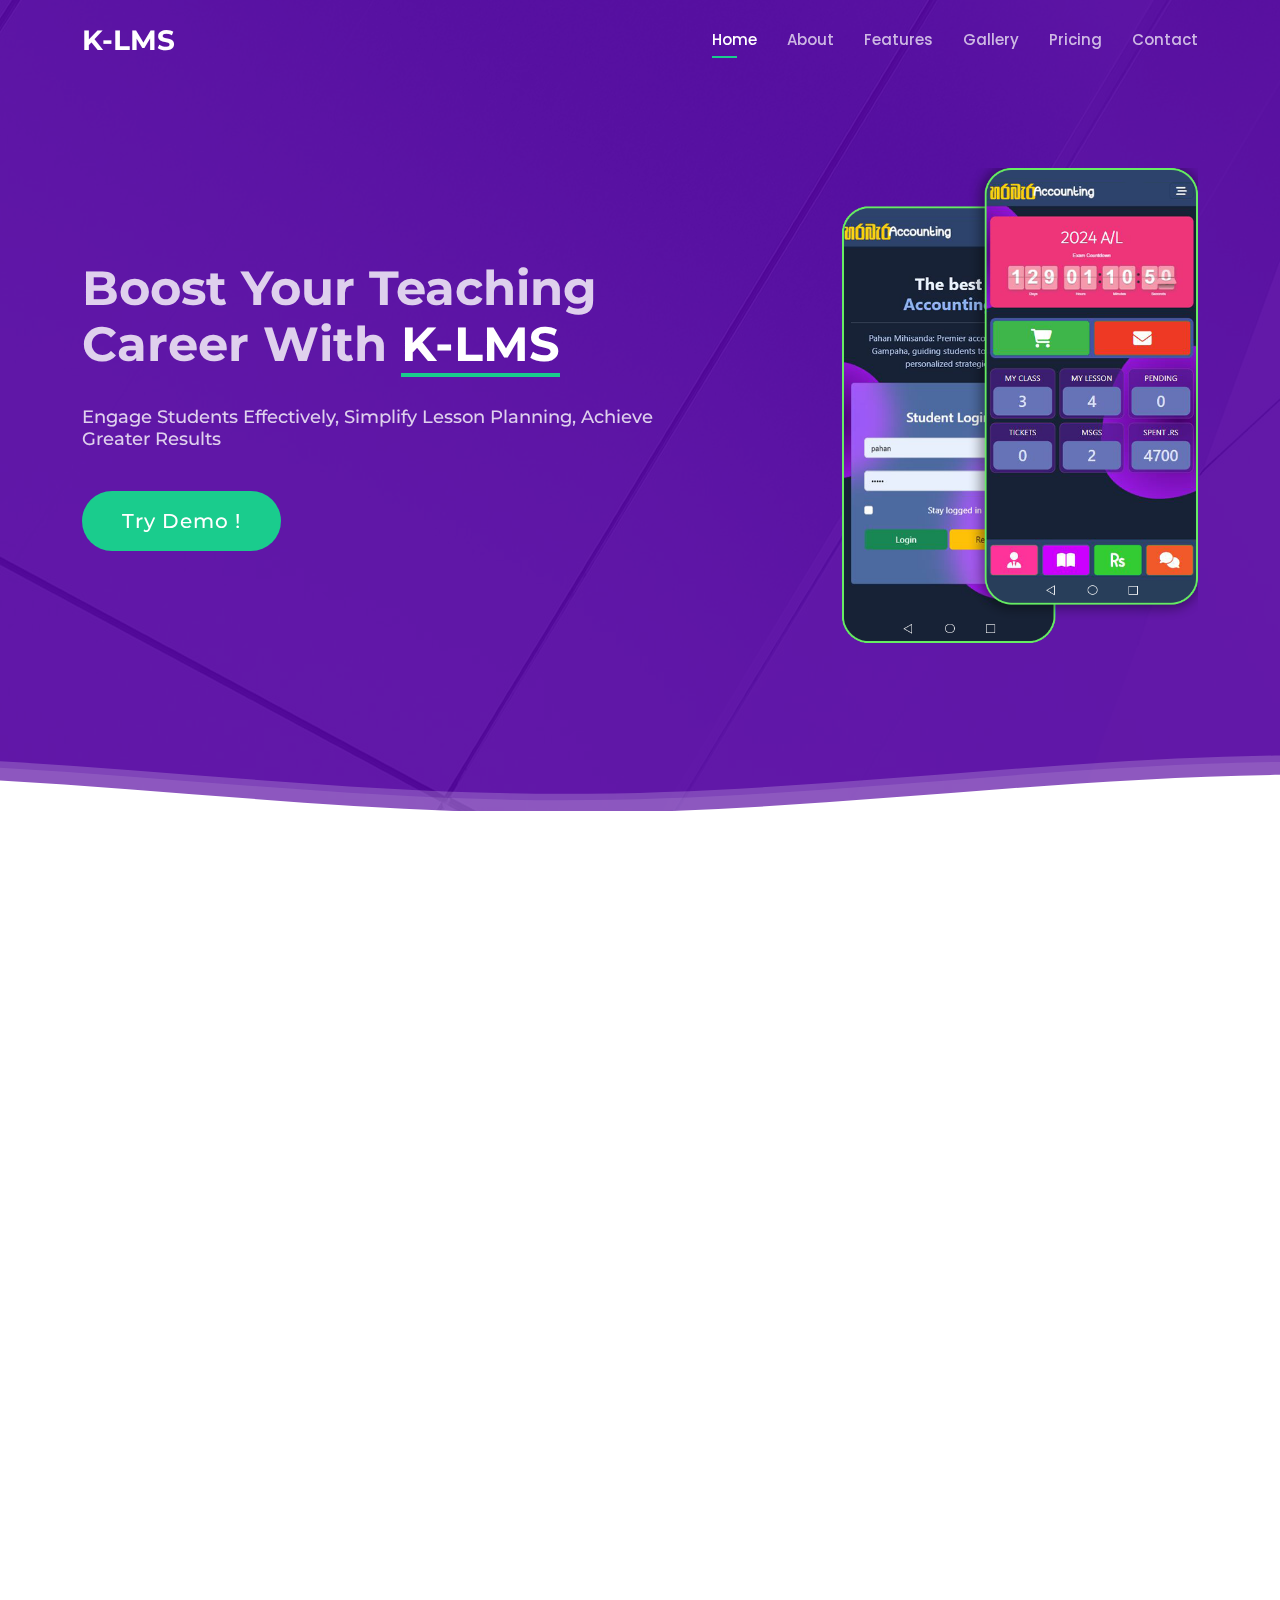
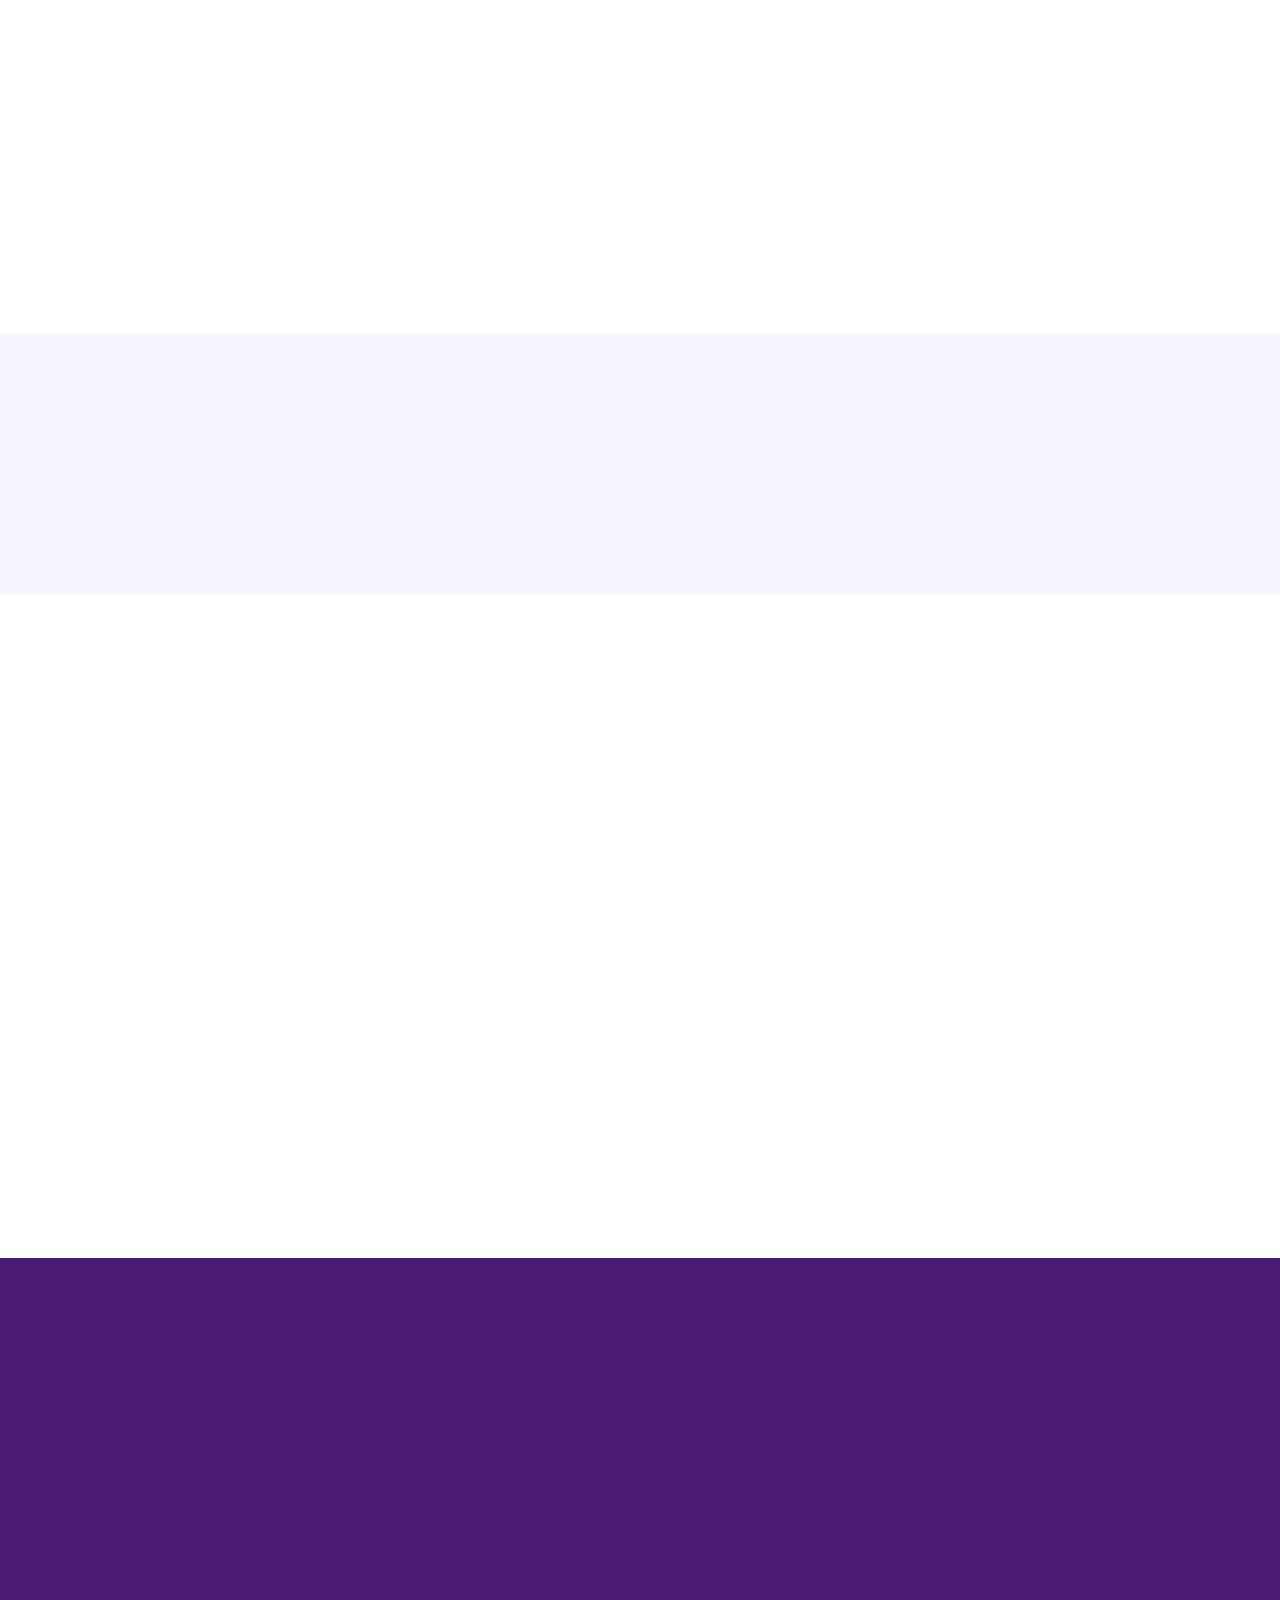
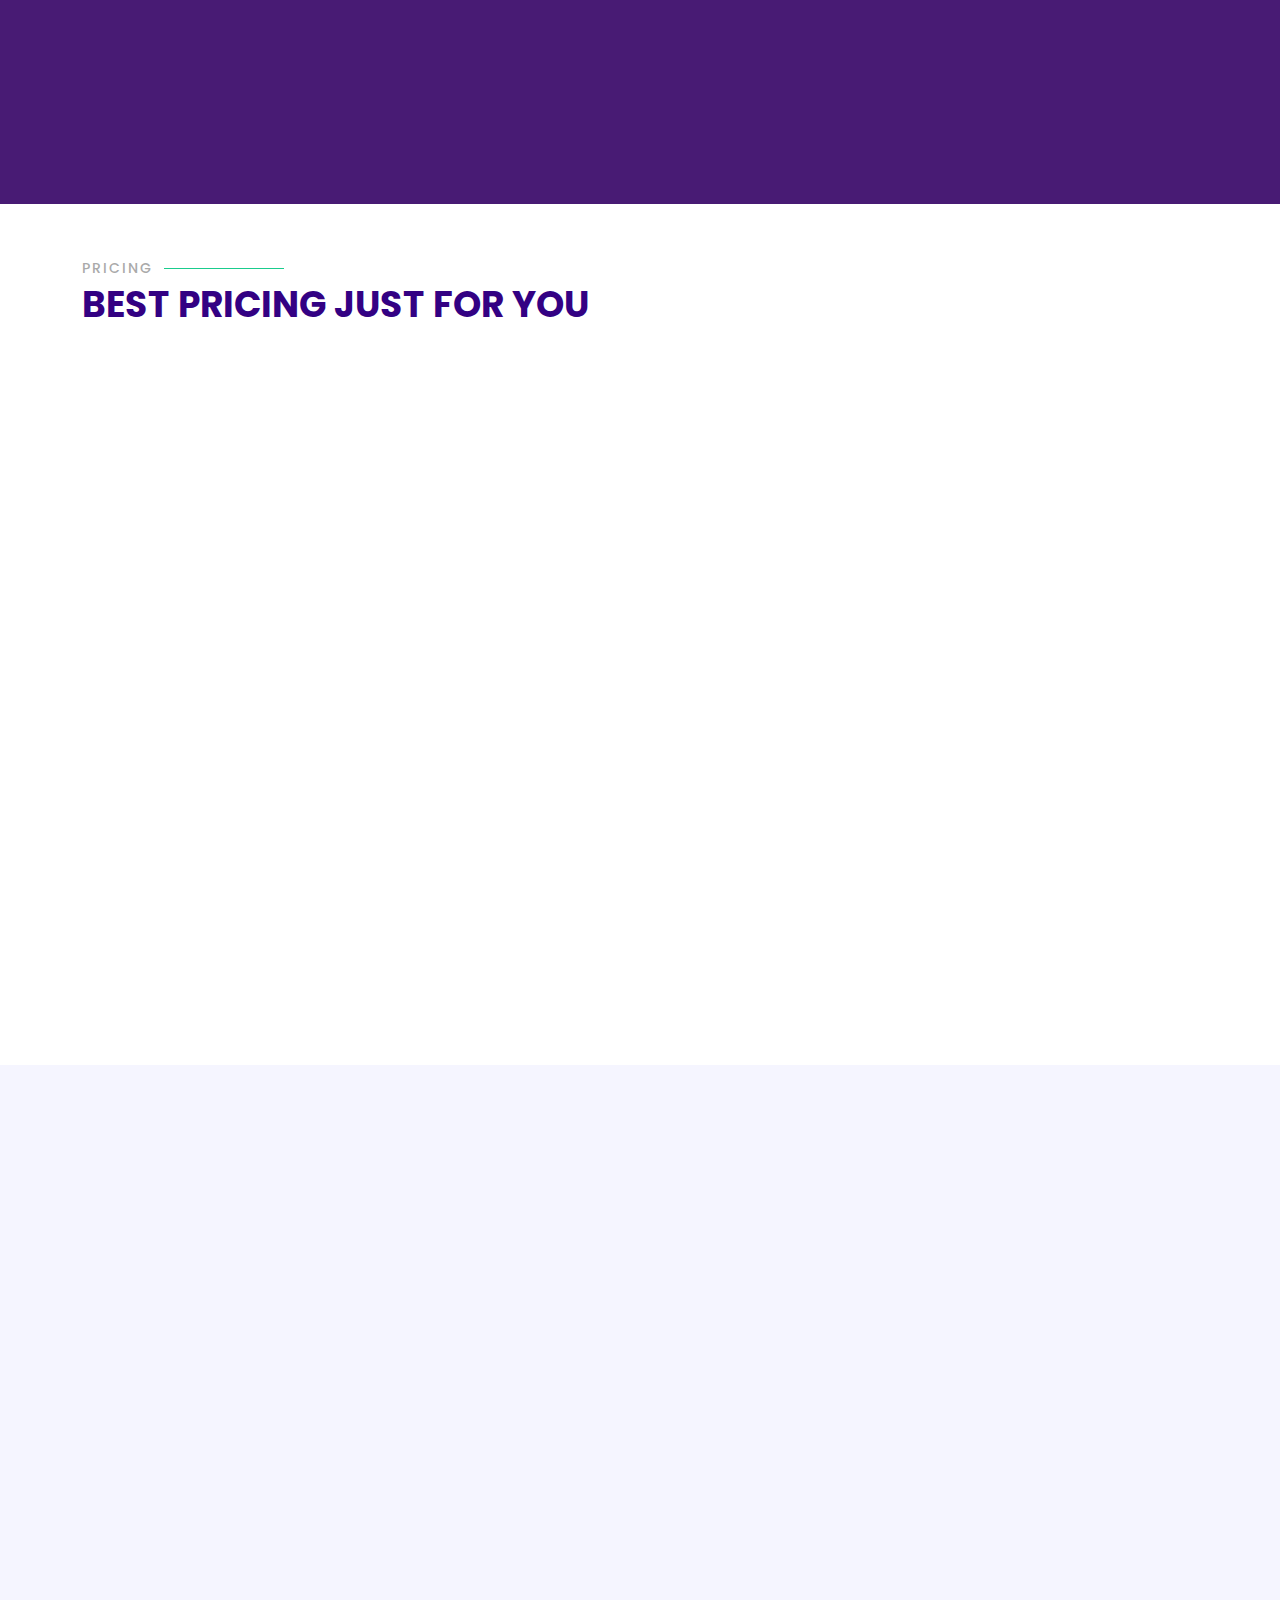
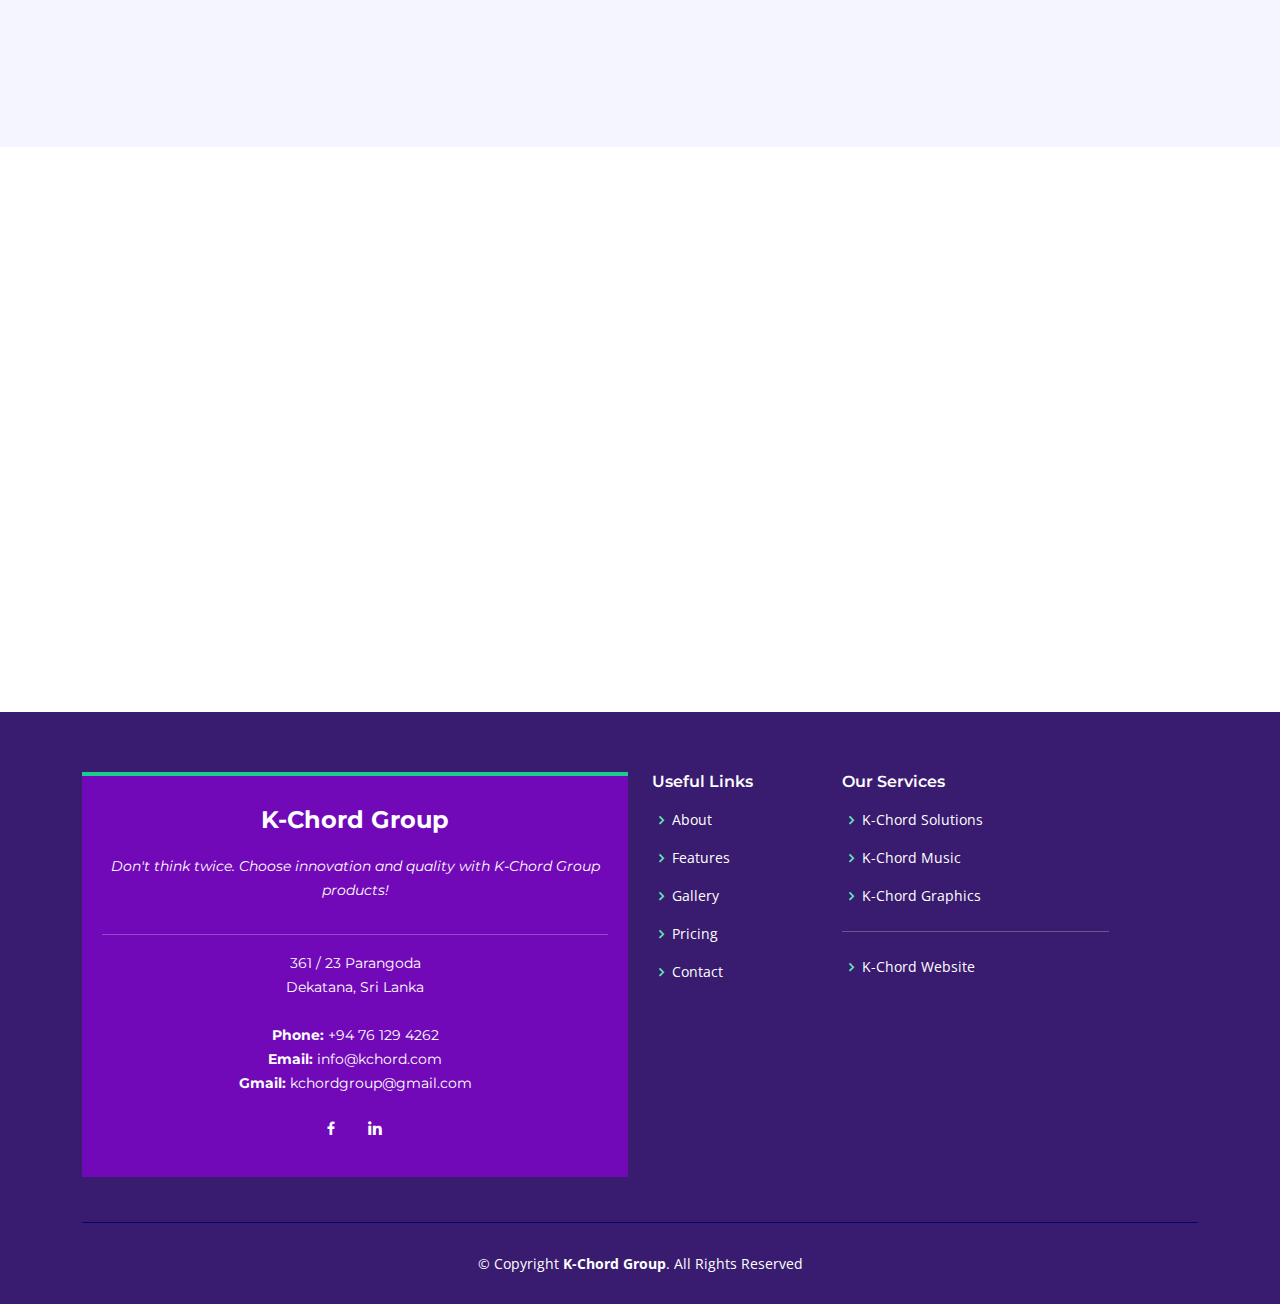
<file: index.html>
<!DOCTYPE html>
<html lang="en">

<head>
  <meta charset="utf-8">
  <meta content="width=device-width, initial-scale=1.0" name="viewport">

  <!-- Default Android Theme Color -->
  <meta name="theme-color" content="#5710A1">
    
  <!-- iOS Status Bar Style -->
  <meta name="apple-mobile-web-app-capable" content="yes">
  <meta name="apple-mobile-web-app-status-bar-style" content="#5710A1">

  <title>K-Chord LMS</title>
  <meta content="" name="description">
  <meta content="" name="keywords">

  <!-- Favicons -->
  <link href="assets/img/favicon.jpg" rel="icon">
  <link href="assets/img/apple-touch-icon.png" rel="apple-touch-icon">

  <!-- Google Fonts -->
  <link href="https://fonts.googleapis.com/css?family=Open+Sans:300,300i,400,400i,600,600i,700,700i|Montserrat:300,300i,400,400i,500,500i,600,600i,700,700i|Poppins:300,300i,400,400i,500,500i,600,600i,700,700i" rel="stylesheet">

  <!-- Vendor CSS Files -->
  <link href="assets/vendor/aos/aos.css" rel="stylesheet">
  <link href="assets/vendor/bootstrap/css/bootstrap.min.css" rel="stylesheet">
  <link href="assets/vendor/bootstrap-icons/bootstrap-icons.css" rel="stylesheet">
  <link href="assets/vendor/boxicons/css/boxicons.min.css" rel="stylesheet">
  <link href="assets/vendor/glightbox/css/glightbox.min.css" rel="stylesheet">
  <link href="assets/vendor/remixicon/remixicon.css" rel="stylesheet">
  <link href="assets/vendor/swiper/swiper-bundle.min.css" rel="stylesheet">

  <!-- Template Main CSS File -->
  <link href="assets/css/style.css" rel="stylesheet">

  <!-- =======================================================
  * Template Name: Bootslander
  * Template URL: https://bootstrapmade.com/bootslander-free-bootstrap-landing-page-template/
  * Updated: Mar 17 2024 with Bootstrap v5.3.3
  * Author: BootstrapMade.com
  * License: https://bootstrapmade.com/license/
  ======================================================== -->
</head>

<body>

  <!-- ======= Header ======= -->
  <header id="header" class="fixed-top d-flex align-items-center header-transparent">
    <div class="container d-flex align-items-center justify-content-between">

      <div class="logo">
        <h1><a href="index.html"><span>K-LMS</span></a></h1>
        <!-- Uncomment below if you prefer to use an image logo -->
        <!-- <a href="index.html"><img src="assets/img/logo.png" alt="" class="img-fluid"></a>-->
      </div>

      <nav id="navbar" class="navbar">
        <ul>
          <li><a class="nav-link scrollto active" href="#hero">Home</a></li>
          <li><a class="nav-link scrollto" href="#about">About</a></li>
          <li><a class="nav-link scrollto" href="#features">Features</a></li>
          <li><a class="nav-link scrollto" href="#gallery">Gallery</a></li>
          <!-- <li><a class="nav-link scrollto" href="#team">Team</a></li> -->
          <li><a class="nav-link scrollto" href="#pricing">Pricing</a></li>
          <!-- <li class="dropdown"><a href="#"><span>Drop Down</span> <i class="bi bi-chevron-down"></i></a>
            <ul>
              <li><a href="#">Drop Down 1</a></li>
              <li class="dropdown"><a href="#"><span>Deep Drop Down</span> <i class="bi bi-chevron-right"></i></a>
                <ul>
                  <li><a href="#">Deep Drop Down 1</a></li>
                  <li><a href="#">Deep Drop Down 2</a></li>
                  <li><a href="#">Deep Drop Down 3</a></li>
                  <li><a href="#">Deep Drop Down 4</a></li>
                  <li><a href="#">Deep Drop Down 5</a></li>
                </ul>
              </li>
              <li><a href="#">Drop Down 2</a></li>
              <li><a href="#">Drop Down 3</a></li>
              <li><a href="#">Drop Down 4</a></li>
            </ul>
          </li> -->
          <li><a class="nav-link scrollto" href="#contact">Contact</a></li>
        </ul>
        <i class="bi bi-list mobile-nav-toggle"></i>
      </nav><!-- .navbar -->

    </div>
  </header><!-- End Header -->

  <!-- ======= Hero Section ======= -->
  <section id="hero">

    <div class="container py-5">
      <div class="row justify-content-between ">
        <div class="col-lg-7 pt-5 pt-lg-0 order-2 order-lg-1 d-flex align-items-center ">
          <div data-aos="zoom-out">
            <h1>Boost Your Teaching Career With <span>K-LMS</span></h1>
            <h2>Engage Students Effectively, Simplify Lesson Planning, Achieve Greater Results</h2>
            <div class="text-center text-lg-start">
              <a href="https://harabaraaccounting.kchord.com/" target="_self" class="btn-get-started scrollto">Try Demo !</a>
            </div>
          </div>
        </div>
        <div class="col-lg-4 order-1 order-lg-2 hero-img" data-aos="zoom-out" data-aos-delay="300">
          <img src="assets/img/hero-img.png" class="img-fluid animated" alt="">
        </div>
      </div>
    </div>

    <svg class="hero-waves" xmlns="http://www.w3.org/2000/svg" xmlns:xlink="http://www.w3.org/1999/xlink" viewBox="0 24 150 28 " preserveAspectRatio="none">
      <defs>
        <path id="wave-path" d="M-160 44c30 0 58-18 88-18s 58 18 88 18 58-18 88-18 58 18 88 18 v44h-352z">
      </defs>
      <g class="wave1">
        <use xlink:href="#wave-path" x="50" y="3" fill="rgba(255,255,255, .1)">
      </g>
      <g class="wave2">
        <use xlink:href="#wave-path" x="50" y="0" fill="rgba(255,255,255, .2)">
      </g>
      <g class="wave3">
        <use xlink:href="#wave-path" x="50" y="9" fill="#fff">
      </g>
    </svg>

  </section><!-- End Hero -->

  <main id="main">

    <!-- ======= About Section ======= -->
    <section id="about" class="about">
      <div class="container-fluid">

        <div class="row">
          <div class="col-xl-5 col-lg-6 video-box d-flex justify-content-center align-items-stretch" data-aos="fade-right">
            
          </div>

          <div class="col-xl-7 col-lg-6 icon-boxes d-flex flex-column align-items-stretch justify-content-center mt-5 px-lg-5" data-aos="fade-left">
            <h3 class="about-title">Why Choose Us ?</h3>
            <p class="about-description">Transform your teaching with K-LMS! 📚✨ Enjoy a streamlined, intuitive platform designed to enhance learning and simplify
               classroom management. Choose K-LMS for a smarter way to teach. #KLMS #EffortlessLearning</p>

            <div class="icon-box" data-aos="zoom-in" data-aos-delay="100">
              <div class="icon"><i class="bx bx-fingerprint"></i></div>
              <h4 class="title"><a href="">Secure</a></h4>
              <p class="description"> Your data is safeguarded with top-notch security features, ensuring privacy and protection</p>
            </div>

            <div class="icon-box" data-aos="zoom-in" data-aos-delay="200">
              <div class="icon"><i class="bx bx-like"></i></div>
              <h4 class="title"><a href="">User-Friendly</a></h4>
              <p class="description">Designed for ease of use, K-LMS makes navigating and managing your classes simple and intuitive</p>
            </div>

            <div class="icon-box" data-aos="zoom-in" data-aos-delay="300">
              <div class="icon"><i class="bx bx-atom"></i></div>
              <h4 class="title"><a href="">Reliable</a></h4>
              <p class="description">Dependable performance with consistent uptime and responsive support, so you can focus on teaching without interruptions</p>
            </div>

          </div>
        </div>

      </div>
    </section><!-- End About Section -->

    <!-- ======= Features Section ======= -->
    <section id="features" class="features">
      <div class="container">

        <div class="section-title" data-aos="fade-up">
          <h2>Features</h2>
          <p>Check The Features</p>
        </div>

        <div class="row" data-aos="fade-left">
          <div class="col-lg-3 col-md-4">
            <div class="icon-box" data-aos="zoom-in" data-aos-delay="50">
              <i class="ri-lock-line" style="color: #ffbb2c;"></i>
              <h3><a href="">Encrypted Login</a></h3>
            </div>
          </div>
          <div class="col-lg-3 col-md-4 mt-4 mt-md-0">
            <div class="icon-box" data-aos="zoom-in" data-aos-delay="100">
              <i class="ri-bar-chart-box-line" style="color: #5578ff;"></i>
              <h3><a href="">Dashboard</a></h3>
            </div>
          </div>
          <div class="col-lg-3 col-md-4 mt-4 mt-md-0">
            <div class="icon-box" data-aos="zoom-in" data-aos-delay="150">
              <i class="ri-calendar-todo-line" style="color: #e80368;"></i>
              <h3><a href="">Exam Date Reminder</a></h3>
            </div>
          </div>
          <div class="col-lg-3 col-md-4 mt-4 mt-lg-0">
            <div class="icon-box" data-aos="zoom-in" data-aos-delay="200">
              <i class="ri-paint-brush-line" style="color: #e361ff;"></i>
              <h3><a href="">Andriod / Ios / Web</a></h3>
            </div>
          </div>
          <div class="col-lg-3 col-md-4 mt-4">
            <div class="icon-box" data-aos="zoom-in" data-aos-delay="250">
              <i class="ri-database-2-line" style="color: #47aeff;"></i>
              <h3><a href="">Fast Servers</a></h3>
            </div>
          </div>
          <div class="col-lg-3 col-md-4 mt-4">
            <div class="icon-box" data-aos="zoom-in" data-aos-delay="300">
              <i class="ri-gradienter-line" style="color: #ffa76e;"></i>
              <h3><a href="">Online Classes</a></h3>
            </div>
          </div>
          <div class="col-lg-3 col-md-4 mt-4">
            <div class="icon-box" data-aos="zoom-in" data-aos-delay="350">
              <i class="ri-file-list-3-line" style="color: #11dbcf;"></i>
              <h3><a href="">Video Classes</a></h3>
            </div>
          </div>
          <div class="col-lg-3 col-md-4 mt-4">
            <div class="icon-box" data-aos="zoom-in" data-aos-delay="400">
              <i class="ri-price-tag-2-line" style="color: #4233ff;"></i>
              <h3><a href="">Student Ticket</a></h3>
            </div>
          </div>
          <div class="col-lg-3 col-md-4 mt-4">
            <div class="icon-box" data-aos="zoom-in" data-aos-delay="450">
              <i class="ri-anchor-line" style="color: #b2904f;"></i>
              <h3><a href="">Quiz</a></h3>
            </div>
          </div>
          <div class="col-lg-3 col-md-4 mt-4">
            <div class="icon-box" data-aos="zoom-in" data-aos-delay="500">
              <i class="ri-disc-line" style="color: #b20969;"></i>
              <h3><a href="">500+ Students</a></h3>
            </div>
          </div>
          <div class="col-lg-3 col-md-4 mt-4">
            <div class="icon-box" data-aos="zoom-in" data-aos-delay="550">
              <i class="ri-base-station-line" style="color: #ff5828;"></i>
              <h3><a href="">Anti Lag System</a></h3>
            </div>
          </div>
          <div class="col-lg-3 col-md-4 mt-4">
            <div class="icon-box" data-aos="zoom-in" data-aos-delay="600">
              <i class="ri-fingerprint-line" style="color: #29cc61;"></i>
              <h3><a href="">Secured</a></h3>
            </div>
          </div>
        </div>

      </div>
    </section><!-- End Features Section -->

    <!-- ======= Counts Section ======= -->
    <section id="counts" class="counts">
      <div class="container">

        <div class="row" data-aos="fade-up">

          <div class="col-lg-3 col-md-6">
            <div class="count-box">
              <i class="bi bi-emoji-smile"></i>
              <span data-purecounter-start="0" data-purecounter-end="59" data-purecounter-duration="3" class="purecounter"></span>
              <p>Total Tutors</p>
            </div>
          </div>

          <div class="col-lg-3 col-md-6 mt-5 mt-md-0">
            <div class="count-box">
              <i class="bi bi-journal-richtext"></i>
              <span data-purecounter-start="0" data-purecounter-end="7521" data-purecounter-duration="3" class="purecounter"></span>
              <p>Total Students</p>
            </div>
          </div>

          <div class="col-lg-3 col-md-6 mt-5 mt-lg-0">
            <div class="count-box">
              <i class="bi bi-headset"></i>
              <span data-purecounter-start="0" data-purecounter-end="21" data-purecounter-duration="3" class="purecounter"></span>
              <p>Total Institutes</p>
            </div>
          </div>

          <div class="col-lg-3 col-md-6 mt-5 mt-lg-0">
            <div class="count-box">
              <i class="bi bi-people"></i>
              <span data-purecounter-start="0" data-purecounter-end="856" data-purecounter-duration="3" class="purecounter"></span>
              <p>Uploaded Lessons</p>
            </div>
          </div>

        </div>

      </div>
    </section><!-- End Counts Section -->

    <!-- ======= Gallery Section ======= -->
    <section id="gallery" class="gallery">
      <div class="container" data-aos="fade-up">

        <div class="section-title">
          <h2>Gallery</h2>
          <p>The Cleanest Ui Ever !</p>
        </div>

      </div>

      <div class="container-fluid" data-aos="fade-up">
        <div class="gallery-slider swiper">
          <div class="swiper-wrapper">
            <div class="swiper-slide"><a href="assets/img/gallery/gallery-1.png" class="gallery-lightbox" data-gall="gallery-carousel"><img src="assets/img/gallery/gallery-1.png" class="img-fluid" alt=""></a></div>
            <div class="swiper-slide"><a href="assets/img/gallery/gallery-2.png" class="gallery-lightbox" data-gall="gallery-carousel"><img src="assets/img/gallery/gallery-2.png" class="img-fluid" alt=""></a></div>
            <div class="swiper-slide"><a href="assets/img/gallery/gallery-3.png" class="gallery-lightbox" data-gall="gallery-carousel"><img src="assets/img/gallery/gallery-3.png" class="img-fluid" alt=""></a></div>
            <div class="swiper-slide"><a href="assets/img/gallery/gallery-4.png" class="gallery-lightbox" data-gall="gallery-carousel"><img src="assets/img/gallery/gallery-4.png" class="img-fluid" alt=""></a></div>
            <div class="swiper-slide"><a href="assets/img/gallery/gallery-5.png" class="gallery-lightbox" data-gall="gallery-carousel"><img src="assets/img/gallery/gallery-5.png" class="img-fluid" alt=""></a></div>
            <div class="swiper-slide"><a href="assets/img/gallery/gallery-6.png" class="gallery-lightbox" data-gall="gallery-carousel"><img src="assets/img/gallery/gallery-6.png" class="img-fluid" alt=""></a></div>
            <div class="swiper-slide"><a href="assets/img/gallery/gallery-7.png" class="gallery-lightbox" data-gall="gallery-carousel"><img src="assets/img/gallery/gallery-7.png" class="img-fluid" alt=""></a></div>
            <div class="swiper-slide"><a href="assets/img/gallery/gallery-8.png" class="gallery-lightbox" data-gall="gallery-carousel"><img src="assets/img/gallery/gallery-8.png" class="img-fluid" alt=""></a></div>
            <div class="swiper-slide"><a href="assets/img/gallery/gallery-9.png" class="gallery-lightbox" data-gall="gallery-carousel"><img src="assets/img/gallery/gallery-9.png" class="img-fluid" alt=""></a></div>
            <div class="swiper-slide"><a href="assets/img/gallery/gallery-10.png" class="gallery-lightbox" data-gall="gallery-carousel"><img src="assets/img/gallery/gallery-10.png" class="img-fluid" alt=""></a></div>
            <div class="swiper-slide"><a href="assets/img/gallery/gallery-11.png" class="gallery-lightbox" data-gall="gallery-carousel"><img src="assets/img/gallery/gallery-11.png" class="img-fluid" alt=""></a></div>
            <div class="swiper-slide"><a href="assets/img/gallery/gallery-12.png" class="gallery-lightbox" data-gall="gallery-carousel"><img src="assets/img/gallery/gallery-12.png" class="img-fluid" alt=""></a></div>
          </div>
          <div class="swiper-pagination"></div>
        </div>

      </div>
    </section><!-- End Gallery Section -->

    <!-- ======= Testimonials Section ======= -->
    <section id="testimonials" class="testimonials">
      <div class="container">

        <div class="testimonials-slider swiper mt-5 mb-5" data-aos="fade-up" data-aos-delay="100">
          <div class="swiper-wrapper">

            <div class="swiper-slide">
              <div class="testimonial-item">
                <img src="assets/img/testimonials/testimonials-1.jpg" class="testimonial-img" alt="">
                <h3>Saul Goodman</h3>
                <h4>Ceo &amp; Founder</h4>
                <p>
                  <i class="bx bxs-quote-alt-left quote-icon-left"></i>
                  Proin iaculis purus consequat sem cure digni ssim donec porttitora entum suscipit rhoncus. Accusantium quam, ultricies eget id, aliquam eget nibh et. Maecen aliquam, risus at semper.
                  <i class="bx bxs-quote-alt-right quote-icon-right"></i>
                </p>
              </div>
            </div><!-- End testimonial item -->

            <div class="swiper-slide">
              <div class="testimonial-item">
                <img src="assets/img/testimonials/testimonials-2.jpg" class="testimonial-img" alt="">
                <h3>Sara Wilsson</h3>
                <h4>Designer</h4>
                <p>
                  <i class="bx bxs-quote-alt-left quote-icon-left"></i>
                  Export tempor illum tamen malis malis eram quae irure esse labore quem cillum quid cillum eram malis quorum velit fore eram velit sunt aliqua noster fugiat irure amet legam anim culpa.
                  <i class="bx bxs-quote-alt-right quote-icon-right"></i>
                </p>
              </div>
            </div><!-- End testimonial item -->

            <div class="swiper-slide">
              <div class="testimonial-item">
                <img src="assets/img/testimonials/testimonials-3.jpg" class="testimonial-img" alt="">
                <h3>Jena Karlis</h3>
                <h4>Store Owner</h4>
                <p>
                  <i class="bx bxs-quote-alt-left quote-icon-left"></i>
                  Enim nisi quem export duis labore cillum quae magna enim sint quorum nulla quem veniam duis minim tempor labore quem eram duis noster aute amet eram fore quis sint minim.
                  <i class="bx bxs-quote-alt-right quote-icon-right"></i>
                </p>
              </div>
            </div><!-- End testimonial item -->

            <div class="swiper-slide">
              <div class="testimonial-item">
                <img src="assets/img/testimonials/testimonials-4.jpg" class="testimonial-img" alt="">
                <h3>Matt Brandon</h3>
                <h4>Freelancer</h4>
                <p>
                  <i class="bx bxs-quote-alt-left quote-icon-left"></i>
                  Fugiat enim eram quae cillum dolore dolor amet nulla culpa multos export minim fugiat minim velit minim dolor enim duis veniam ipsum anim magna sunt elit fore quem dolore labore illum veniam.
                  <i class="bx bxs-quote-alt-right quote-icon-right"></i>
                </p>
              </div>
            </div><!-- End testimonial item -->

            <div class="swiper-slide">
              <div class="testimonial-item">
                <img src="assets/img/testimonials/testimonials-5.jpg" class="testimonial-img" alt="">
                <h3>John Larson</h3>
                <h4>Entrepreneur</h4>
                <p>
                  <i class="bx bxs-quote-alt-left quote-icon-left"></i>
                  Quis quorum aliqua sint quem legam fore sunt eram irure aliqua veniam tempor noster veniam enim culpa labore duis sunt culpa nulla illum cillum fugiat legam esse veniam culpa fore nisi cillum quid.
                  <i class="bx bxs-quote-alt-right quote-icon-right"></i>
                </p>
              </div>
            </div><!-- End testimonial item -->

          </div>
          <div class="swiper-pagination"></div>
        </div>

      </div>
    </section><!-- End Testimonials Section -->

    <!-- ======= Pricing Section ======= -->
    <section id="pricing" class="pricing">
      <div class="container">

        <div class="section-title">
          <h2>Pricing</h2>
          <p>Best Pricing Just For YOu</p>
        </div>

        <div class="row no-gutters mb-3">

          <div class="col-lg-4 box" data-aos="fade-right">
            <h3>Personal</h3>
            <h4>LKR 3500+<span>per month</span></h4>
            <ul>
              <li><i class="bx bx-check"></i> 100GB Video Storage</li>
              <li><i class="bx bx-check"></i> 160GB Bandwidth  / Month</li>
              <li><i class="bx bx-check"></i> 300 Students</li>
              <li><i class="bx bx-check"></i> Unlimited Requests</li>
              <li><i class="bx bx-check"></i> Video Classes</li>
              <li class="na"><i class="bx bx-x"></i> <span>Multi Tutor</span></li>
              <li class="na"><i class="bx bx-x"></i> <span>Zoom Classes</span></li>
              <li class="na"><i class="bx bx-x"></i> <span>Card Payments</span></li>
            </ul>
            <a href="#" class="get-started-btn">Get Started</a>
          </div>

          <div class="col-lg-4 box featured" data-aos="fade-up">
            <h3>Small Institute</h3>
            <h4>LKR 5500+<span>per month</span></h4>
            <ul>
              <li><i class="bx bx-check"></i> 250GB Video Storage</li>
              <li><i class="bx bx-check"></i> 200GB Bandwidth / Month</li>
              <li><i class="bx bx-check"></i> 700 Students</li>
              <li><i class="bx bx-check"></i> Unlimited Requests</li>
              <li><i class="bx bx-check"></i> Multi Tutor</li>
              <li><i class="bx bx-check"></i> Video Classes</li>
              <li class="na"><i class="bx bx-x"></i> <span>Zoom Classes</span></li>
              <li class="na"><i class="bx bx-x"></i> <span>Card Payments</span></li>
            </ul>
            <a href="#" class="get-started-btn">Get Started</a>
          </div>

          <div class="col-lg-4 box" data-aos="fade-left">
            <h3>Large Scale Institute</h3>
            <h4>LKR 8500+<span>per month</span></h4>
            <ul>
              <li><i class="bx bx-check"></i> 410GB Video Storage</li>
              <li><i class="bx bx-check"></i> 450GB Bandwidth  / Month</li>
              <li><i class="bx bx-check"></i> 1500 Students</li>
              <li><i class="bx bx-check"></i> Unlimited Requests</li>
              <li><i class="bx bx-check"></i> Multi Tutor</li>
              <li><i class="bx bx-check"></i> Video Classes</li>
              <li><i class="bx bx-check"></i> Zoom Classes</li>
              <li><i class="bx bx-check"></i> Card Payments</li>
            </ul>
            <a href="#" class="get-started-btn">Get Started</a>
          </div>

        </div>

      </div>
    </section><!-- End Pricing Section -->

    <!-- ======= F.A.Q Section ======= -->
    <section id="faq" class="faq section-bg">
      <div class="container">

        <div class="section-title" data-aos="fade-up">
          <h2>F.A.Q</h2>
          <p>Frequently Asked Questions</p>
        </div>

        <div class="faq-list">
          <ul>
            <li data-aos="fade-up">
              <i class="bx bx-help-circle icon-help"></i> <a data-bs-toggle="collapse" class="collapse" data-bs-target="#faq-list-1">Non consectetur a erat nam at lectus urna duis? <i class="bx bx-chevron-down icon-show"></i><i class="bx bx-chevron-up icon-close"></i></a>
              <div id="faq-list-1" class="collapse show" data-bs-parent=".faq-list">
                <p>
                  Feugiat pretium nibh ipsum consequat. Tempus iaculis urna id volutpat lacus laoreet non curabitur gravida. Venenatis lectus magna fringilla urna porttitor rhoncus dolor purus non.
                </p>
              </div>
            </li>

            <li data-aos="fade-up" data-aos-delay="100">
              <i class="bx bx-help-circle icon-help"></i> <a data-bs-toggle="collapse" data-bs-target="#faq-list-2" class="collapsed">Feugiat scelerisque varius morbi enim nunc? <i class="bx bx-chevron-down icon-show"></i><i class="bx bx-chevron-up icon-close"></i></a>
              <div id="faq-list-2" class="collapse" data-bs-parent=".faq-list">
                <p>
                  Dolor sit amet consectetur adipiscing elit pellentesque habitant morbi. Id interdum velit laoreet id donec ultrices. Fringilla phasellus faucibus scelerisque eleifend donec pretium. Est pellentesque elit ullamcorper dignissim. Mauris ultrices eros in cursus turpis massa tincidunt dui.
                </p>
              </div>
            </li>

            <li data-aos="fade-up" data-aos-delay="200">
              <i class="bx bx-help-circle icon-help"></i> <a data-bs-toggle="collapse" data-bs-target="#faq-list-3" class="collapsed">Dolor sit amet consectetur adipiscing elit? <i class="bx bx-chevron-down icon-show"></i><i class="bx bx-chevron-up icon-close"></i></a>
              <div id="faq-list-3" class="collapse" data-bs-parent=".faq-list">
                <p>
                  Eleifend mi in nulla posuere sollicitudin aliquam ultrices sagittis orci. Faucibus pulvinar elementum integer enim. Sem nulla pharetra diam sit amet nisl suscipit. Rutrum tellus pellentesque eu tincidunt. Lectus urna duis convallis convallis tellus. Urna molestie at elementum eu facilisis sed odio morbi quis
                </p>
              </div>
            </li>

            <li data-aos="fade-up" data-aos-delay="300">
              <i class="bx bx-help-circle icon-help"></i> <a data-bs-toggle="collapse" data-bs-target="#faq-list-4" class="collapsed">Tempus quam pellentesque nec nam aliquam sem et tortor consequat? <i class="bx bx-chevron-down icon-show"></i><i class="bx bx-chevron-up icon-close"></i></a>
              <div id="faq-list-4" class="collapse" data-bs-parent=".faq-list">
                <p>
                  Molestie a iaculis at erat pellentesque adipiscing commodo. Dignissim suspendisse in est ante in. Nunc vel risus commodo viverra maecenas accumsan. Sit amet nisl suscipit adipiscing bibendum est. Purus gravida quis blandit turpis cursus in.
                </p>
              </div>
            </li>

            <li data-aos="fade-up" data-aos-delay="400">
              <i class="bx bx-help-circle icon-help"></i> <a data-bs-toggle="collapse" data-bs-target="#faq-list-5" class="collapsed">Tortor vitae purus faucibus ornare. Varius vel pharetra vel turpis nunc eget lorem dolor? <i class="bx bx-chevron-down icon-show"></i><i class="bx bx-chevron-up icon-close"></i></a>
              <div id="faq-list-5" class="collapse" data-bs-parent=".faq-list">
                <p>
                  Laoreet sit amet cursus sit amet dictum sit amet justo. Mauris vitae ultricies leo integer malesuada nunc vel. Tincidunt eget nullam non nisi est sit amet. Turpis nunc eget lorem dolor sed. Ut venenatis tellus in metus vulputate eu scelerisque.
                </p>
              </div>
            </li>

          </ul>
        </div>

      </div>
    </section><!-- End F.A.Q Section -->

    <!-- ======= Contact Section ======= -->
    <section id="contact" class="contact">
      <div class="container" data-aos="fade-up">

        <div class="section-title">
          <h2>Contact</h2>
        </div>

        <div class="row">

          <div class="col-lg-12">
            <div class="row">

              <div class="col-lg-6 info">
                <i class="bx bx-phone"></i>
                <h4>Call Us</h4>
                <p>+94 78 880 6670<br>+94 76 129 4262 - Whatsapp</p>
              </div>
              <div class="col-lg-6 info">
                <i class="bx bx-world"></i>
                <h4>Browse Us</h4>
                <p>www.kchord.com<br>www.lms.kchord.com</p>
              </div>

              <div class="col-lg-4 info">
                <i class="bx bx-map"></i>
                <h4>Address</h4>
                <p>361/23 Parangoda,<br>Dekatana, Sri Lanka</p>
              </div>
              <div class="col-lg-4 info">
                <i class="bx bx-envelope"></i>
                <h4>Email Us</h4>
                <p>info@kchord.com<br>kchordgroup@gmail.com</p>
              </div>
              <div class="col-lg-4 info">
                <i class="bx bx-time-five"></i>
                <h4>Working Hours</h4>
                <p>Mon - Fri: 9AM to 5PM<br>Sunday: 9AM to 1PM</p>
              </div>
            </div>
          </div>

        </div>

      </div>
    </section><!-- End Contact Section -->

  </main><!-- End #main -->

  <!-- ======= Footer ======= -->
  <footer id="footer">
    <div class="footer-top">
      <div class="container">
        <div class="row">

          <div class="col-lg-6 col-md-6">
            <div class="footer-info">
              <h3>K-Chord Group</h3>
              <p class="pb-3"><em>Don't think twice. Choose innovation and quality with K-Chord Group products!</em></p>
              <hr>
              <p>
                361 / 23 Parangoda <br>
                Dekatana, Sri Lanka<br><br>
                <strong>Phone:</strong> +94 76 129 4262<br>
                <strong>Email:</strong> info@kchord.com<br>
                <strong>Gmail:</strong> kchordgroup@gmail.com<br>
              </p>
              <div class="social-links mt-3">
                <!-- <a href="#" class="twitter"><i class="bx bxl-twitter"></i></a> -->
                <a href="#" class="facebook"><i class="bx bxl-facebook"></i></a>
                <!-- <a href="#" class="instagram"><i class="bx bxl-instagram"></i></a> -->
                <!-- <a href="#" class="google-plus"><i class="bx bxl-skype"></i></a> -->
                <a href="#" class="linkedin"><i class="bx bxl-linkedin"></i></a>
              </div>
            </div>
          </div>

          <div class="col-lg-2 col-md-6 footer-links">
            <h4>Useful Links</h4>
            <ul>
              <li><i class="bx bx-chevron-right"></i> <a href="#about">About</a></li>
              <li><i class="bx bx-chevron-right"></i> <a href="#features">Features</a></li>
              <li><i class="bx bx-chevron-right"></i> <a href="#gallery">Gallery</a></li>
              <li><i class="bx bx-chevron-right"></i> <a href="#pricing">Pricing</a></li>
              <li><i class="bx bx-chevron-right"></i> <a href="#contact">Contact</a></li>
            </ul>
          </div>

          <div class="col-lg-4 col-md-6 footer-links">
            <h4>Our Services</h4>
            <ul>
              <li><i class="bx bx-chevron-right"></i> <a href="https://kchord.com/k-chord-solutions/">K-Chord Solutions</a></li>
              <li><i class="bx bx-chevron-right"></i> <a href="https://kchord.com/thiv-music/">K-Chord Music</a></li>
              <li><i class="bx bx-chevron-right"></i> <a href="https://kchord.com/k-chord-graphics/">K-Chord Graphics</a></li>
              <hr class="w-75">
              <li><i class="bx bx-chevron-right"></i> <a href="https://kchord.com">K-Chord Website</a></li>
            </ul>
          </div>

          <!-- <div class="col-lg-4 col-md-6 footer-newsletter">
            <h4>Our Newsletter</h4>
            <p>Tamen quem nulla quae legam multos aute sint culpa legam noster magna</p>
            <form action="" method="post">
              <input type="email" name="email"><input type="submit" value="Subscribe">
            </form>

          </div> -->

        </div>
      </div>
    </div>

    <div class="container">
      <div class="copyright">
        &copy; Copyright <strong><span>K-Chord Group</span></strong>. All Rights Reserved
      </div>
    </div>
  </footer><!-- End Footer -->

  <a href="#" class="back-to-top d-flex align-items-center justify-content-center"><i class="bi bi-arrow-up-short"></i></a>
  <div id="preloader"></div>

  <!-- Vendor JS Files -->
  <script src="assets/vendor/purecounter/purecounter_vanilla.js"></script>
  <script src="assets/vendor/aos/aos.js"></script>
  <script src="assets/vendor/bootstrap/js/bootstrap.bundle.min.js"></script>
  <script src="assets/vendor/glightbox/js/glightbox.min.js"></script>
  <script src="assets/vendor/swiper/swiper-bundle.min.js"></script>
  <script src="assets/vendor/php-email-form/validate.js"></script>

  <!-- Template Main JS File -->
  <script src="assets/js/main.js"></script>

</body>

</html>
</file>
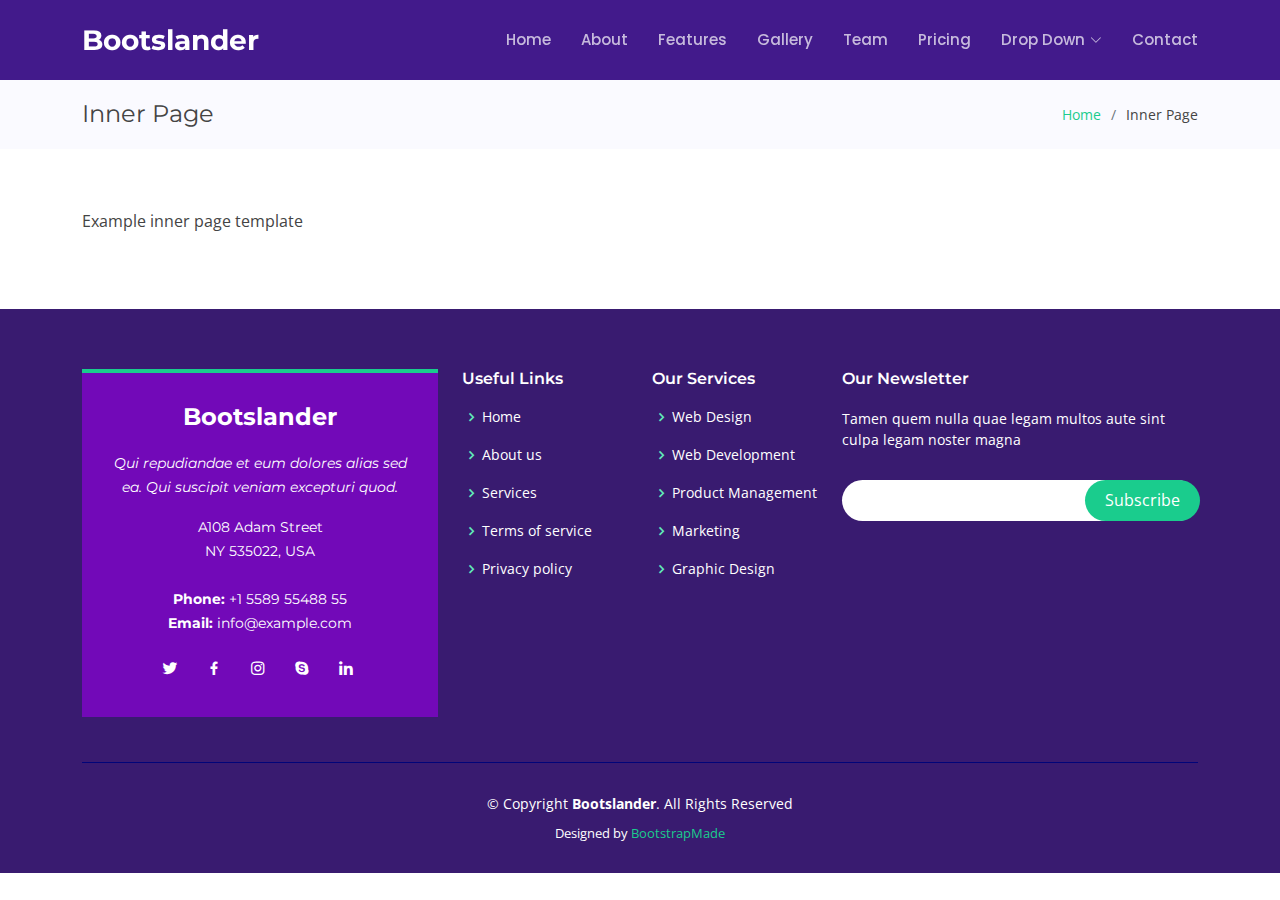
<file: inner-page.html>
<!DOCTYPE html>
<html lang="en">

<head>
  <meta charset="utf-8">
  <meta content="width=device-width, initial-scale=1.0" name="viewport">

  <title>Inner Page - Bootslander Bootstrap Template</title>
  <meta content="" name="description">
  <meta content="" name="keywords">

  <!-- Favicons -->
  <link href="assets/img/favicon.png" rel="icon">
  <link href="assets/img/apple-touch-icon.png" rel="apple-touch-icon">

  <!-- Google Fonts -->
  <link href="https://fonts.googleapis.com/css?family=Open+Sans:300,300i,400,400i,600,600i,700,700i|Montserrat:300,300i,400,400i,500,500i,600,600i,700,700i|Poppins:300,300i,400,400i,500,500i,600,600i,700,700i" rel="stylesheet">

  <!-- Vendor CSS Files -->
  <link href="assets/vendor/aos/aos.css" rel="stylesheet">
  <link href="assets/vendor/bootstrap/css/bootstrap.min.css" rel="stylesheet">
  <link href="assets/vendor/bootstrap-icons/bootstrap-icons.css" rel="stylesheet">
  <link href="assets/vendor/boxicons/css/boxicons.min.css" rel="stylesheet">
  <link href="assets/vendor/glightbox/css/glightbox.min.css" rel="stylesheet">
  <link href="assets/vendor/remixicon/remixicon.css" rel="stylesheet">
  <link href="assets/vendor/swiper/swiper-bundle.min.css" rel="stylesheet">

  <!-- Template Main CSS File -->
  <link href="assets/css/style.css" rel="stylesheet">

  <!-- =======================================================
  * Template Name: Bootslander
  * Template URL: https://bootstrapmade.com/bootslander-free-bootstrap-landing-page-template/
  * Updated: Mar 17 2024 with Bootstrap v5.3.3
  * Author: BootstrapMade.com
  * License: https://bootstrapmade.com/license/
  ======================================================== -->
</head>

<body>

  <!-- ======= Header ======= -->
  <header id="header" class="fixed-top d-flex align-items-center ">
    <div class="container d-flex align-items-center justify-content-between">

      <div class="logo">
        <h1><a href="index.html"><span>Bootslander</span></a></h1>
        <!-- Uncomment below if you prefer to use an image logo -->
        <!-- <a href="index.html"><img src="assets/img/logo.png" alt="" class="img-fluid"></a>-->
      </div>

      <nav id="navbar" class="navbar">
        <ul>
          <li><a class="nav-link scrollto " href="#hero">Home</a></li>
          <li><a class="nav-link scrollto" href="#about">About</a></li>
          <li><a class="nav-link scrollto" href="#features">Features</a></li>
          <li><a class="nav-link scrollto" href="#gallery">Gallery</a></li>
          <li><a class="nav-link scrollto" href="#team">Team</a></li>
          <li><a class="nav-link scrollto" href="#pricing">Pricing</a></li>
          <li class="dropdown"><a href="#"><span>Drop Down</span> <i class="bi bi-chevron-down"></i></a>
            <ul>
              <li><a href="#">Drop Down 1</a></li>
              <li class="dropdown"><a href="#"><span>Deep Drop Down</span> <i class="bi bi-chevron-right"></i></a>
                <ul>
                  <li><a href="#">Deep Drop Down 1</a></li>
                  <li><a href="#">Deep Drop Down 2</a></li>
                  <li><a href="#">Deep Drop Down 3</a></li>
                  <li><a href="#">Deep Drop Down 4</a></li>
                  <li><a href="#">Deep Drop Down 5</a></li>
                </ul>
              </li>
              <li><a href="#">Drop Down 2</a></li>
              <li><a href="#">Drop Down 3</a></li>
              <li><a href="#">Drop Down 4</a></li>
            </ul>
          </li>
          <li><a class="nav-link scrollto" href="#contact">Contact</a></li>
        </ul>
        <i class="bi bi-list mobile-nav-toggle"></i>
      </nav><!-- .navbar -->

    </div>
  </header><!-- End Header -->

  <main id="main">

    <!-- ======= Breadcrumbs Section ======= -->
    <section class="breadcrumbs">
      <div class="container">

        <div class="d-flex justify-content-between align-items-center">
          <h2>Inner Page</h2>
          <ol>
            <li><a href="index.html">Home</a></li>
            <li>Inner Page</li>
          </ol>
        </div>

      </div>
    </section><!-- End Breadcrumbs Section -->

    <section class="inner-page">
      <div class="container">
        <p>
          Example inner page template
        </p>
      </div>
    </section>

  </main><!-- End #main -->

  <!-- ======= Footer ======= -->
  <footer id="footer">
    <div class="footer-top">
      <div class="container">
        <div class="row">

          <div class="col-lg-4 col-md-6">
            <div class="footer-info">
              <h3>Bootslander</h3>
              <p class="pb-3"><em>Qui repudiandae et eum dolores alias sed ea. Qui suscipit veniam excepturi quod.</em></p>
              <p>
                A108 Adam Street <br>
                NY 535022, USA<br><br>
                <strong>Phone:</strong> +1 5589 55488 55<br>
                <strong>Email:</strong> info@example.com<br>
              </p>
              <div class="social-links mt-3">
                <a href="#" class="twitter"><i class="bx bxl-twitter"></i></a>
                <a href="#" class="facebook"><i class="bx bxl-facebook"></i></a>
                <a href="#" class="instagram"><i class="bx bxl-instagram"></i></a>
                <a href="#" class="google-plus"><i class="bx bxl-skype"></i></a>
                <a href="#" class="linkedin"><i class="bx bxl-linkedin"></i></a>
              </div>
            </div>
          </div>

          <div class="col-lg-2 col-md-6 footer-links">
            <h4>Useful Links</h4>
            <ul>
              <li><i class="bx bx-chevron-right"></i> <a href="#">Home</a></li>
              <li><i class="bx bx-chevron-right"></i> <a href="#">About us</a></li>
              <li><i class="bx bx-chevron-right"></i> <a href="#">Services</a></li>
              <li><i class="bx bx-chevron-right"></i> <a href="#">Terms of service</a></li>
              <li><i class="bx bx-chevron-right"></i> <a href="#">Privacy policy</a></li>
            </ul>
          </div>

          <div class="col-lg-2 col-md-6 footer-links">
            <h4>Our Services</h4>
            <ul>
              <li><i class="bx bx-chevron-right"></i> <a href="#">Web Design</a></li>
              <li><i class="bx bx-chevron-right"></i> <a href="#">Web Development</a></li>
              <li><i class="bx bx-chevron-right"></i> <a href="#">Product Management</a></li>
              <li><i class="bx bx-chevron-right"></i> <a href="#">Marketing</a></li>
              <li><i class="bx bx-chevron-right"></i> <a href="#">Graphic Design</a></li>
            </ul>
          </div>

          <div class="col-lg-4 col-md-6 footer-newsletter">
            <h4>Our Newsletter</h4>
            <p>Tamen quem nulla quae legam multos aute sint culpa legam noster magna</p>
            <form action="" method="post">
              <input type="email" name="email"><input type="submit" value="Subscribe">
            </form>

          </div>

        </div>
      </div>
    </div>

    <div class="container">
      <div class="copyright">
        &copy; Copyright <strong><span>Bootslander</span></strong>. All Rights Reserved
      </div>
      <div class="credits">
        <!-- All the links in the footer should remain intact. -->
        <!-- You can delete the links only if you purchased the pro version. -->
        <!-- Licensing information: https://bootstrapmade.com/license/ -->
        <!-- Purchase the pro version with working PHP/AJAX contact form: https://bootstrapmade.com/bootslander-free-bootstrap-landing-page-template/ -->
        Designed by <a href="https://bootstrapmade.com/">BootstrapMade</a>
      </div>
    </div>
  </footer><!-- End Footer -->

  <a href="#" class="back-to-top d-flex align-items-center justify-content-center"><i class="bi bi-arrow-up-short"></i></a>
  <div id="preloader"></div>

  <!-- Vendor JS Files -->
  <script src="assets/vendor/purecounter/purecounter_vanilla.js"></script>
  <script src="assets/vendor/aos/aos.js"></script>
  <script src="assets/vendor/bootstrap/js/bootstrap.bundle.min.js"></script>
  <script src="assets/vendor/glightbox/js/glightbox.min.js"></script>
  <script src="assets/vendor/swiper/swiper-bundle.min.js"></script>
  <script src="assets/vendor/php-email-form/validate.js"></script>

  <!-- Template Main JS File -->
  <script src="assets/js/main.js"></script>

</body>

</html>
</file>
<file: assets/css/style.css>
/**
* Template Name: Bootslander
* Template URL: https://bootstrapmade.com/bootslander-free-bootstrap-landing-page-template/
* Updated: Mar 17 2024 with Bootstrap v5.3.3
* Author: BootstrapMade.com
* License: https://bootstrapmade.com/license/
*/

/*--------------------------------------------------------------
# General
--------------------------------------------------------------*/
body {
  font-family: "Open Sans", sans-serif;
  color: #444444;
}

a {
  color: #1acc8d;
  text-decoration: none;
}

a:hover {
  color: #34e5a6;
  text-decoration: none;
}

h1,
h2,
h3,
h4,
h5,
h6 {
  font-family: "Montserrat", sans-serif;
}

/*--------------------------------------------------------------
# Preloader
--------------------------------------------------------------*/
#preloader {
  position: fixed;
  top: 0;
  left: 0;
  right: 0;
  bottom: 0;
  z-index: 9999;
  overflow: hidden;
  background: #fff;
}

#preloader:before {
  content: "";
  position: fixed;
  top: calc(50% - 30px);
  left: calc(50% - 30px);
  border: 6px solid #1acc8d;
  border-top-color: #d2f9eb;
  border-radius: 50%;
  width: 60px;
  height: 60px;
  animation: animate-preloader 1s linear infinite;
}

@keyframes animate-preloader {
  0% {
    transform: rotate(0deg);
  }

  100% {
    transform: rotate(360deg);
  }
}

/*--------------------------------------------------------------
# Back to top button
--------------------------------------------------------------*/
.back-to-top {
  position: fixed;
  visibility: hidden;
  opacity: 0;
  right: 15px;
  bottom: 15px;
  z-index: 996;
  background: #1acc8d;
  width: 40px;
  height: 40px;
  border-radius: 50px;
  transition: all 0.4s;
}

.back-to-top i {
  font-size: 28px;
  color: #fff;
  line-height: 0;
}

.back-to-top:hover {
  background: #2be4a2;
  color: #fff;
}

.back-to-top.active {
  visibility: visible;
  opacity: 1;
}

/*--------------------------------------------------------------
# Disable AOS delay on mobile
--------------------------------------------------------------*/
@media screen and (max-width: 768px) {
  [data-aos-delay] {
    transition-delay: 0 !important;
  }
}

/*--------------------------------------------------------------
# Header
--------------------------------------------------------------*/
#header {
  height: 80px;
  transition: all 0.5s;
  z-index: 997;
  transition: all 0.5s;
  background: rgba(45, 1, 126, 0.9);
}

#header.header-transparent {
  background: transparent;
}

#header.header-scrolled {
  background: rgba(71, 1, 136, 0.9);
  height: 60px;
}

#header .logo h1 {
  font-size: 28px;
  margin: 0;
  padding: 0;
  line-height: 1;
  font-weight: 700;
}

#header .logo h1 a,
#header .logo h1 a:hover {
  color: #fff;
  text-decoration: none;
}

#header .logo img {
  padding: 0;
  margin: 0;
  max-height: 40px;
}

/*--------------------------------------------------------------
# Navigation Menu
--------------------------------------------------------------*/
/**
* Desktop Navigation 
*/
.navbar {
  padding: 0;
}

.navbar ul {
  margin: 0;
  padding: 0;
  display: flex;
  list-style: none;
  align-items: center;
}

.navbar li {
  position: relative;
}

.navbar a,
.navbar a:focus {
  display: flex;
  align-items: center;
  justify-content: space-between;
  padding: 10px 0 10px 30px;
  font-size: 15px;
  font-weight: 500;
  font-family: "Poppins", sans-serif;
  color: rgba(255, 255, 255, 0.7);
  white-space: nowrap;
  transition: 0.3s;
}

.navbar a i,
.navbar a:focus i {
  font-size: 12px;
  line-height: 0;
  margin-left: 5px;
}

.navbar>ul>li>a:before {
  content: "";
  position: absolute;
  width: 0;
  height: 2px;
  bottom: 3px;
  left: 30px;
  background-color: #1acc8d;
  visibility: hidden;
  width: 0px;
  transition: all 0.3s ease-in-out 0s;
}

.navbar a:hover:before,
.navbar li:hover>a:before,
.navbar .active:before {
  visibility: visible;
  width: 25px;
}

.navbar a:hover,
.navbar .active,
.navbar .active:focus,
.navbar li:hover>a {
  color: #fff;
}

.navbar .dropdown ul {
  display: block;
  position: absolute;
  left: 30px;
  top: calc(100% + 30px);
  margin: 0;
  padding: 10px 0;
  z-index: 99;
  opacity: 0;
  visibility: hidden;
  background: #fff;
  box-shadow: 0px 0px 30px rgba(127, 137, 161, 0.25);
  transition: 0.3s;
  border-radius: 4px;
}

.navbar .dropdown ul li {
  min-width: 200px;
}

.navbar .dropdown ul a {
  padding: 10px 20px;
  font-size: 14px;
  font-weight: 500;
  text-transform: none;
  color: #01036f;
}

.navbar .dropdown ul a i {
  font-size: 12px;
}

.navbar .dropdown ul a:hover,
.navbar .dropdown ul .active:hover,
.navbar .dropdown ul li:hover>a {
  color: #1acc8d;
}

.navbar .dropdown:hover>ul {
  opacity: 1;
  top: 100%;
  visibility: visible;
}

.navbar .dropdown .dropdown ul {
  top: 0;
  left: calc(100% - 30px);
  visibility: hidden;
}

.navbar .dropdown .dropdown:hover>ul {
  opacity: 1;
  top: 0;
  left: 100%;
  visibility: visible;
}

@media (max-width: 1366px) {
  .navbar .dropdown .dropdown ul {
    left: -90%;
  }

  .navbar .dropdown .dropdown:hover>ul {
    left: -100%;
  }
}

/**
* Mobile Navigation 
*/
.mobile-nav-toggle {
  color: #fff;
  font-size: 28px;
  cursor: pointer;
  display: none;
  line-height: 0;
  transition: 0.5s;
}

@media (max-width: 991px) {
  .mobile-nav-toggle {
    display: block;
  }

  .navbar ul {
    display: none;
  }
}

.navbar-mobile {
  position: fixed;
  overflow: hidden;
  top: 0;
  right: 0;
  left: 0;
  bottom: 0;
  background: rgba(1, 3, 91, 0.9);
  transition: 0.3s;
  z-index: 999;
}

.navbar-mobile .mobile-nav-toggle {
  position: absolute;
  top: 15px;
  right: 15px;
}

.navbar-mobile ul {
  display: block;
  position: absolute;
  top: 55px;
  right: 15px;
  bottom: 15px;
  left: 15px;
  padding: 10px 0;
  border-radius: 8px;
  background-color: #fff;
  overflow-y: auto;
  transition: 0.3s;
}

.navbar-mobile>ul>li>a:before {
  left: 20px;
}

.navbar-mobile a,
.navbar-mobile a:focus {
  padding: 10px 20px;
  font-size: 15px;
  color: #0205a1;
}

.navbar-mobile a:hover,
.navbar-mobile .active,
.navbar-mobile li:hover>a {
  color: #3f43fd;
}

.navbar-mobile .getstarted,
.navbar-mobile .getstarted:focus {
  margin: 15px;
}

.navbar-mobile .dropdown ul,
.navbar-mobile .dropdown .dropdown ul {
  position: static;
  display: none;
  margin: 10px 20px;
  padding: 10px 0;
  z-index: 99;
  opacity: 1;
  visibility: visible;
  background: #fff;
  box-shadow: 0px 0px 30px rgba(127, 137, 161, 0.25);
}

.navbar-mobile .dropdown ul li,
.navbar-mobile .dropdown .dropdown ul li {
  min-width: 200px;
}

.navbar-mobile .dropdown ul a,
.navbar-mobile .dropdown .dropdown ul a {
  padding: 10px 20px;
}

.navbar-mobile .dropdown ul a i,
.navbar-mobile .dropdown .dropdown ul a i {
  font-size: 12px;
}

.navbar-mobile .dropdown ul a:hover,
.navbar-mobile .dropdown ul .active:hover,
.navbar-mobile .dropdown ul li:hover>a,
.navbar-mobile .dropdown .dropdown ul a:hover,
.navbar-mobile .dropdown .dropdown ul .active:hover,
.navbar-mobile .dropdown .dropdown ul li:hover>a {
  color: #1acc8d;
}

.navbar-mobile .dropdown>.dropdown-active,
.navbar-mobile .dropdown .dropdown>.dropdown-active {
  display: block;
}

/*--------------------------------------------------------------
# Hero Section
--------------------------------------------------------------*/
#hero {
  width: 100%;
  background: url("../img/hero-bg.jpg");
  position: relative;
  padding: 120px 0 0 0;
}

#hero:before {
  content: "";
  background: rgba(84, 2, 161, 0.91);
  position: absolute;
  bottom: 0;
  top: 0;
  left: 0;
  right: 0;
}

#hero h1 {
  margin: 0 0 20px 0;
  font-size: 48px;
  font-weight: 700;
  line-height: 56px;
  color: rgba(255, 255, 255, 0.8);
  margin-bottom: 35px;
}

#hero h1 span {
  color: #fff;
  border-bottom: 4px solid #1acc8d;
}

#hero h2 {
  color: rgba(255, 255, 255, 0.8);
  margin-bottom: 40px;
  font-size: 18px;
}

#hero .btn-get-started {
  font-family: "Montserrat", sans-serif;
  font-weight: 500;
  font-size: 20px;
  letter-spacing: 1px;
  display: inline-block;
  padding: 15px 40px;
  border-radius: 50px;
  transition: 0.5s;
  color: #fff;
  background: #1acc8d;
}

#hero .btn-get-started:hover {
  background: #17b57d;
}

#hero .animated {
  animation: up-down 2s ease-in-out infinite alternate-reverse both;
}

@media (min-width: 1024px) {
  #hero {
    background-attachment: fixed;
  }
}

@media (max-width: 991px) {
  #hero {
    padding-top: 80px;
  }

  #hero .animated {
    animation: none;
  }

  #hero .hero-img {
    text-align: center;
  }

  #hero .hero-img img {
    max-width: 50%;
  }

  #hero h1 {
    font-size: 28px;
    line-height: 32px;
    margin-bottom: 10px;
    text-align: center;
    margin-bottom: 25px;
  }

  #hero h2 {
    font-size: 15px;
    line-height: 24px;
    margin-bottom: 30px;
    text-align: center;
  }
}

@media (max-width: 575px) {
  #hero .hero-img img {
    width: 80%;
  }
}

@keyframes up-down {
  0% {
    transform: translateY(10px);
  }

  100% {
    transform: translateY(-10px);
  }
}

.hero-waves {
  display: block;
  margin-top: 60px;
  width: 100%;
  height: 60px;
  z-index: 5;
  position: relative;
}

.wave1 use {
  animation: move-forever1 10s linear infinite;
  animation-delay: -2s;
}

.wave2 use {
  animation: move-forever2 8s linear infinite;
  animation-delay: -2s;
}

.wave3 use {
  animation: move-forever3 6s linear infinite;
  animation-delay: -2s;
}

@keyframes move-forever1 {
  0% {
    transform: translate(85px, 0%);
  }

  100% {
    transform: translate(-90px, 0%);
  }
}

@keyframes move-forever2 {
  0% {
    transform: translate(-90px, 0%);
  }

  100% {
    transform: translate(85px, 0%);
  }
}

@keyframes move-forever3 {
  0% {
    transform: translate(-90px, 0%);
  }

  100% {
    transform: translate(85px, 0%);
  }
}

/*--------------------------------------------------------------
# Sections General
--------------------------------------------------------------*/
section {
  padding: 60px 0;
  overflow: hidden;
}

.section-bg {
  background-color: #f5f5ff;
}

.section-title {
  padding-bottom: 40px;
}

.section-title h2 {
  font-size: 14px;
  font-weight: 500;
  padding: 0;
  line-height: 1px;
  margin: 0 0 5px 0;
  letter-spacing: 2px;
  text-transform: uppercase;
  color: #aaaaaa;
  font-family: "Poppins", sans-serif;
}

.section-title h2::after {
  content: "";
  width: 120px;
  height: 1px;
  display: inline-block;
  background: #1acc8d;
  margin: 4px 10px;
}

.section-title p {
  margin: 0;
  margin: 0;
  font-size: 36px;
  font-weight: 700;
  text-transform: uppercase;
  font-family: "Poppins", sans-serif;
  color: #330183;
}

/*--------------------------------------------------------------
# Breadcrumbs
--------------------------------------------------------------*/
.breadcrumbs {
  padding: 20px 0;
  background-color: #fafaff;
  min-height: 40px;
  margin-top: 80px;
}

@media (max-width: 992px) {
  .breadcrumbs {
    margin-top: 64px;
  }
}

.breadcrumbs h2 {
  font-size: 24px;
  font-weight: 400;
  margin: 0;
}

@media (max-width: 992px) {
  .breadcrumbs h2 {
    margin: 0 0 10px 0;
  }
}

.breadcrumbs ol {
  display: flex;
  flex-wrap: wrap;
  list-style: none;
  padding: 0;
  margin: 0;
  font-size: 14px;
}

.breadcrumbs ol li+li {
  padding-left: 10px;
}

.breadcrumbs ol li+li::before {
  display: inline-block;
  padding-right: 10px;
  color: #6c757d;
  content: "/";
}

@media (max-width: 768px) {
  .breadcrumbs .d-flex {
    display: block !important;
  }

  .breadcrumbs ol {
    display: block;
  }

  .breadcrumbs ol li {
    display: inline-block;
  }
}

/*--------------------------------------------------------------
# About
--------------------------------------------------------------*/
.about {
  padding: 40px 0 0 0;
}

.about .icon-boxes h3 {
  font-size: 28px;
  font-weight: 700;
  color: #010483;
  margin-bottom: 15px;
}

.about .icon-box {
  margin-top: 40px;
}

.about .icon-box .icon {
  float: left;
  display: flex;
  align-items: center;
  justify-content: center;
  width: 64px;
  height: 64px;
  border: 2px solid #7ceec6;
  border-radius: 50px;
  transition: 0.5s;
}

.about .icon-box .icon i {
  color: #1acc8d;
  font-size: 32px;
}

.about .icon-box:hover .icon {
  background: #1acc8d;
  border-color: #1acc8d;
}

.about .icon-box:hover .icon i {
  color: #fff;
}

.about .icon-box .title {
  margin-left: 85px;
  font-weight: 700;
  margin-bottom: 10px;
  font-size: 18px;
}

.about .icon-box .title a {
  color: #343a40;
  transition: 0.3s;
}

.about .icon-box .title a:hover {
  color: #1acc8d;
}

.about .icon-box .description {
  margin-left: 85px;
  line-height: 24px;
  font-size: 14px;
}

.about .video-box {
  background: url("../img/about.png") center center no-repeat;
  background-size: contain;
  min-height: 300px;
}

.about .play-btn {
  width: 94px;
  height: 94px;
  background: radial-gradient(#3f43fd 50%, rgba(63, 67, 253, 0.4) 52%);
  border-radius: 50%;
  display: block;
  position: absolute;
  left: calc(50% - 47px);
  top: calc(50% - 47px);
  overflow: hidden;
}

.about .play-btn::after {
  content: "";
  position: absolute;
  left: 50%;
  top: 50%;
  transform: translateX(-40%) translateY(-50%);
  width: 0;
  height: 0;
  border-top: 10px solid transparent;
  border-bottom: 10px solid transparent;
  border-left: 15px solid #fff;
  z-index: 100;
  transition: all 400ms cubic-bezier(0.55, 0.055, 0.675, 0.19);
}

.about .play-btn::before {
  content: "";
  position: absolute;
  width: 120px;
  height: 120px;
  animation-delay: 0s;
  animation: pulsate-btn 2s;
  animation-direction: forwards;
  animation-iteration-count: infinite;
  animation-timing-function: steps;
  opacity: 1;
  border-radius: 50%;
  border: 5px solid rgba(63, 67, 253, 0.7);
  top: -15%;
  left: -15%;
  background: rgba(198, 16, 0, 0);
}

.about .play-btn:hover::after {
  border-left: 15px solid #3f43fd;
  transform: scale(20);
}

.about .play-btn:hover::before {
  content: "";
  position: absolute;
  left: 50%;
  top: 50%;
  transform: translateX(-40%) translateY(-50%);
  width: 0;
  height: 0;
  border: none;
  border-top: 10px solid transparent;
  border-bottom: 10px solid transparent;
  border-left: 15px solid #fff;
  z-index: 200;
  animation: none;
  border-radius: 0;
}

@keyframes pulsate-btn {
  0% {
    transform: scale(0.6, 0.6);
    opacity: 1;
  }

  100% {
    transform: scale(1, 1);
    opacity: 0;
  }
}

/*--------------------------------------------------------------
# Features
--------------------------------------------------------------*/
.features .icon-box {
  display: flex;
  align-items: center;
  padding: 20px;
  background: #f5f5ff;
  transition: ease-in-out 0.3s;
}

.features .icon-box i {
  font-size: 32px;
  padding-right: 10px;
  line-height: 1;
}

.features .icon-box h3 {
  font-weight: 700;
  margin: 0;
  padding: 0;
  line-height: 1;
  font-size: 16px;
}

.features .icon-box h3 a {
  color: #010483;
  transition: ease-in-out 0.3s;
}

.features .icon-box h3 a:hover {
  color: #01036f;
}

.features .icon-box:hover {
  background: #ebebff;
}

/*--------------------------------------------------------------
# Counts
--------------------------------------------------------------*/
.counts {
  background: #f5f5ff;
  padding: 70px 0 60px;
}

.counts .count-box {
  padding: 30px 30px 25px 30px;
  width: 100%;
  position: relative;
  text-align: center;
  background: #fff;
}

.counts .count-box i {
  position: absolute;
  top: -25px;
  left: 50%;
  transform: translateX(-50%);
  font-size: 20px;
  background: #1acc8d;
  padding: 12px;
  color: #fff;
  border-radius: 50px;
  display: inline-flex;
  align-items: center;
  justify-content: center;
  line-height: 0;
  width: 48px;
  height: 48px;
}

.counts .count-box span {
  font-size: 36px;
  display: block;
  font-weight: 600;
  color: #010483;
}

.counts .count-box p {
  padding: 0;
  margin: 0;
  font-family: "Montserrat", sans-serif;
  font-size: 14px;
}

/*--------------------------------------------------------------
# Details
--------------------------------------------------------------*/
.details .content+.content {
  margin-top: 100px;
}

.details .content h3 {
  font-weight: 600;
  font-size: 26px;
  color: #010483;
}

.details .content ul {
  list-style: none;
  padding: 0;
}

.details .content ul li {
  padding-bottom: 10px;
}

.details .content ul i {
  font-size: 20px;
  padding-right: 4px;
  color: #1acc8d;
}

.details .content p:last-child {
  margin-bottom: 0;
}

/*--------------------------------------------------------------
# Gallery
--------------------------------------------------------------*/
.gallery {
  overflow: hidden;
}

.gallery .swiper-slide {
  transition: 0.3s;
}

.gallery .swiper-pagination {
  margin-top: 20px;
  position: relative;
}

.gallery .swiper-pagination .swiper-pagination-bullet {
  width: 12px;
  height: 12px;
  background-color: #fff;
  opacity: 1;
  border: 1px solid #5777ba;
}

.gallery .swiper-pagination .swiper-pagination-bullet-active {
  background-color: #5777ba;
}

.gallery .swiper-slide-active {
  text-align: center;
}

@media (min-width: 992px) {
  .gallery .swiper-wrapper {
    padding: 40px 0;
  }

  .gallery .swiper-slide-active {
    border: 6px solid #5777ba;
    padding: 4px;
    background: #fff;
    z-index: 1;
    transform: scale(1.2);
    margin-top: 10px;
    border-radius: 25px;
  }
}

/*--------------------------------------------------------------
# Testimonials
--------------------------------------------------------------*/
.testimonials {
  padding: 80px 0;
  background: url("../img/cta-bg.jpg") no-repeat;
  background-position: center center;
  background-size: cover;
  position: relative;
}

.testimonials::before {
  content: "";
  position: absolute;
  left: 0;
  right: 0;
  top: 0;
  bottom: 0;
  background: rgba(51, 1, 100, 0.897);
}

.testimonials .section-header {
  margin-bottom: 40px;
}

.testimonials .testimonials-carousel,
.testimonials .testimonials-slider {
  overflow: hidden;
}

.testimonials .testimonial-item {
  text-align: center;
  color: #fff;
}

.testimonials .testimonial-item .testimonial-img {
  width: 100px;
  border-radius: 50%;
  border: 6px solid rgba(255, 255, 255, 0.15);
  margin: 0 auto;
}

.testimonials .testimonial-item h3 {
  font-size: 20px;
  font-weight: bold;
  margin: 10px 0 5px 0;
  color: #fff;
}

.testimonials .testimonial-item h4 {
  font-size: 14px;
  color: #ddd;
  margin: 0 0 15px 0;
}

.testimonials .testimonial-item .quote-icon-left,
.testimonials .testimonial-item .quote-icon-right {
  color: rgba(255, 255, 255, 0.4);
  font-size: 26px;
}

.testimonials .testimonial-item .quote-icon-left {
  display: inline-block;
  left: -5px;
  position: relative;
}

.testimonials .testimonial-item .quote-icon-right {
  display: inline-block;
  right: -5px;
  position: relative;
  top: 10px;
}

.testimonials .testimonial-item p {
  font-style: italic;
  margin: 0 auto 15px auto;
  color: #eee;
}

.testimonials .swiper-pagination {
  margin-top: 20px;
  position: relative;
}

.testimonials .swiper-pagination .swiper-pagination-bullet {
  width: 12px;
  height: 12px;
  opacity: 1;
  background-color: rgba(255, 255, 255, 0.4);
}

.testimonials .swiper-pagination .swiper-pagination-bullet-active {
  background-color: #29cc1a;
}

@media (min-width: 1024px) {
  .testimonials {
    background-attachment: fixed;
  }
}

@media (min-width: 992px) {
  .testimonials .testimonial-item p {
    width: 80%;
  }
}

/*--------------------------------------------------------------
# Pricing
--------------------------------------------------------------*/
.pricing .row {
  padding-top: 40px;
}

.pricing .box {
  padding: 40px;
  margin-bottom: 30px;
  box-shadow: 0px 0px 30px rgba(73, 78, 92, 0.15);
  background: #fff;
  text-align: center;
}

.pricing h3 {
  font-weight: 300;
  margin-bottom: 15px;
  font-size: 28px;
}

.pricing h4 {
  font-size: 46px;
  color: #9800fd;
  font-weight: 400;
  font-family: "Open Sans", sans-serif;
  margin-bottom: 25px;
}

.pricing h4 span {
  color: #bababa;
  font-size: 18px;
  display: block;
}

.pricing ul {
  padding: 0;
  list-style: none;
  color: #999;
  text-align: left;
  line-height: 20px;
}

.pricing ul li {
  padding-bottom: 12px;
}

.pricing ul i {
  color: #5777ba;
  font-size: 18px;
  padding-right: 4px;
}

.pricing ul .na {
  color: #ccc;
}

.pricing ul .na i {
  color: #ccc;
}

.pricing ul .na span {
  text-decoration: line-through;
}

.pricing .get-started-btn {
  background: #a584c0;
  display: inline-block;
  padding: 8px 30px;
  border-radius: 20px;
  color: #fff;
  transition: none;
  font-size: 14px;
  font-weight: 400;
  font-family: "Raleway", sans-serif;
  transition: 0.3s;
}

.pricing .get-started-btn:hover {
  background: #7d57ba;
}

.pricing .featured {
  z-index: 10;
  margin: -30px -5px 0 -5px;
}

.pricing .featured .get-started-btn {
  background: #7557ba;
}

.pricing .featured .get-started-btn:hover {
  background: #66437e;
}

@media (max-width: 992px) {
  .pricing .box {
    max-width: 60%;
    margin: 0 auto 30px auto;
  }
}

@media (max-width: 767px) {
  .pricing .box {
    max-width: 80%;
    margin: 0 auto 30px auto;
  }
}

@media (max-width: 420px) {
  .pricing .box {
    max-width: 100%;
    margin: 0 auto 30px auto;
  }
}

/*--------------------------------------------------------------
# F.A.Q
--------------------------------------------------------------*/

.faq .faq-list {
  padding: 0;
}

.faq .faq-list ul {
  padding: 0;
  list-style: none;
}

.faq .faq-list li+li {
  margin-top: 15px;
}

.faq .faq-list li {
  padding: 20px;
  background: #fff;
  border-radius: 4px;
  position: relative;
}

.faq .faq-list a {
  display: block;
  position: relative;
  font-family: "Poppins", sans-serif;
  font-size: 16px;
  line-height: 24px;
  font-weight: 500;
  padding: 0 30px;
  outline: none;
  cursor: pointer;
}

.faq .faq-list .icon-help {
  font-size: 24px;
  position: absolute;
  right: 0;
  left: 20px;
  color: #34e5a6;
}

.faq .faq-list .icon-show,
.faq .faq-list .icon-close {
  font-size: 24px;
  position: absolute;
  right: 0;
  top: 0;
}

.faq .faq-list p {
  margin-bottom: 0;
  padding: 10px 0 0 0;
}

.faq .faq-list .icon-show {
  display: none;
}

.faq .faq-list a.collapsed {
  color: #343a40;
}

.faq .faq-list a.collapsed:hover {
  color: #1acc8d;
}

.faq .faq-list a.collapsed .icon-show {
  display: inline-block;
}

.faq .faq-list a.collapsed .icon-close {
  display: none;
}

@media (max-width: 1200px) {
  .faq .faq-list {
    padding: 0;
  }
}

/*--------------------------------------------------------------
# Contact
--------------------------------------------------------------*/
.contact .info {
  padding: 20px 40px;
  background: #f1f3f6;
  color: #59476e;
  text-align: center;
  border: 1px solid #fff;
}

.contact .info i {
  font-size: 48px;
  color: #c89fd8;
  margin-bottom: 15px;
}

.contact .info h4 {
  padding: 0;
  margin: 0 0 10px 0;
  font-size: 16px;
  font-weight: 600;
  text-transform: uppercase;
  font-family: "Poppins", sans-serif;
}

.contact .info p {
  font-size: 15px;
}

.contact .php-email-form {
  width: 100%;
}

.contact .php-email-form .error-message {
  display: none;
  color: #fff;
  background: #ed3c0d;
  text-align: left;
  padding: 15px;
  font-weight: 600;
}

.contact .php-email-form .error-message br+br {
  margin-top: 25px;
}

.contact .php-email-form .sent-message {
  display: none;
  color: #fff;
  background: #18d26e;
  text-align: center;
  padding: 15px;
  font-weight: 600;
}

.contact .php-email-form .loading {
  display: none;
  background: #fff;
  text-align: center;
  padding: 15px;
}

.contact .php-email-form .loading:before {
  content: "";
  display: inline-block;
  border-radius: 50%;
  width: 24px;
  height: 24px;
  margin: 0 10px -6px 0;
  border: 3px solid #18d26e;
  border-top-color: #eee;
  animation: animate-loading 1s linear infinite;
}

.contact .php-email-form label {
  font-family: "Poppins", sans-serif;
  margin-bottom: 5px;
  color: #8a8c95;
}

.contact .php-email-form input,
.contact .php-email-form textarea {
  border-radius: 0;
  box-shadow: none;
  font-size: 14px;
}

.contact .php-email-form input:focus,
.contact .php-email-form textarea:focus {
  border-color: #5777ba;
}

.contact .php-email-form input {
  padding: 10px 15px;
}

.contact .php-email-form textarea {
  padding: 12px 15px;
}

.contact .php-email-form button[type=submit] {
  background: #fff;
  border: 2px solid #5777ba;
  padding: 10px 24px;
  color: #5777ba;
  transition: 0.4s;
  border-radius: 50px;
  margin-top: 5px;
}

.contact .php-email-form button[type=submit]:hover {
  background: #5777ba;
  color: #fff;
}

@media (max-width: 1024px) {
  .contact .php-email-form {
    padding: 30px 15px 15px 15px;
  }
}

@media (max-width: 768px) {
  .contact .php-email-form {
    padding: 15px 0 0 0;
  }
}

@keyframes animate-loading {
  0% {
    transform: rotate(0deg);
  }

  100% {
    transform: rotate(360deg);
  }
}

/*--------------------------------------------------------------
# Footer
--------------------------------------------------------------*/
#footer {
  background: rgba(35, 2, 97, 0.9);
  padding: 0 0 30px 0;
  color: #fff;
  font-size: 14px;
}

#footer .footer-top {
  padding: 60px 0 30px 0;
}

#footer .footer-top .footer-info {
  margin-bottom: 15px;
  background: #7209b8;
  color: #fff;
  border-top: 4px solid #1acc8d;
  text-align: center;
  padding: 30px 20px;
}

#footer .footer-top .footer-info h3 {
  font-size: 24px;
  margin: 0 0 20px 0;
  padding: 2px 0 2px 0;
  line-height: 1;
  font-weight: 700;
}

#footer .footer-top .footer-info p {
  font-size: 14px;
  line-height: 24px;
  margin-bottom: 0;
  font-family: "Montserrat", sans-serif;
}

#footer .footer-top .social-links a {
  font-size: 18px;
  display: inline-block;
  color: #fff;
  line-height: 1;
  padding: 8px 0;
  margin-right: 4px;
  border-radius: 50%;
  text-align: center;
  width: 36px;
  height: 36px;
  transition: 0.3s;
}

#footer .footer-top .social-links a:hover {
  background: #1acc8d;
  color: #fff;
  text-decoration: none;
}

#footer .footer-top h4 {
  font-size: 16px;
  font-weight: 600;
  color: #fff;
  position: relative;
  padding-bottom: 12px;
}

#footer .footer-top .footer-links {
  margin-bottom: 30px;
}

#footer .footer-top .footer-links ul {
  list-style: none;
  padding: 0;
  margin: 0;
}

#footer .footer-top .footer-links ul i {
  padding-right: 2px;
  color: #61ebba;
  font-size: 18px;
  line-height: 1;
}

#footer .footer-top .footer-links ul li {
  padding: 10px 0;
  display: flex;
  align-items: center;
}

#footer .footer-top .footer-links ul li:first-child {
  padding-top: 0;
}

#footer .footer-top .footer-links ul a {
  color: #fff;
  transition: 0.3s;
  display: inline-block;
  line-height: 1;
}

#footer .footer-top .footer-links ul a:hover {
  color: #4be8b0;
}

#footer .footer-top .footer-newsletter form {
  margin-top: 30px;
  background: #fff;
  padding: 6px 10px 6px 15px;
  position: relative;
  border-radius: 50px;
}

#footer .footer-top .footer-newsletter form input[type=email] {
  border: 0;
  padding: 4px;
  width: calc(100% - 110px);
}

#footer .footer-top .footer-newsletter form input[type=submit] {
  position: absolute;
  top: 0;
  right: -2px;
  bottom: 0;
  border: 0;
  background: none;
  font-size: 16px;
  padding: 0 20px;
  background: #1acc8d;
  color: #fff;
  transition: 0.3s;
  border-radius: 50px;
}

#footer .footer-top .footer-newsletter form input[type=submit]:hover {
  background: #149f6e;
}

#footer .copyright {
  border-top: 1px solid #010479;
  text-align: center;
  padding-top: 30px;
}

#footer .credits {
  padding-top: 10px;
  text-align: center;
  font-size: 13px;
  color: #fff;
}

@media (max-width: 575px) {
  #footer .footer-top .footer-info {
    margin: -20px 0 30px 0;
  }
}
</file>
